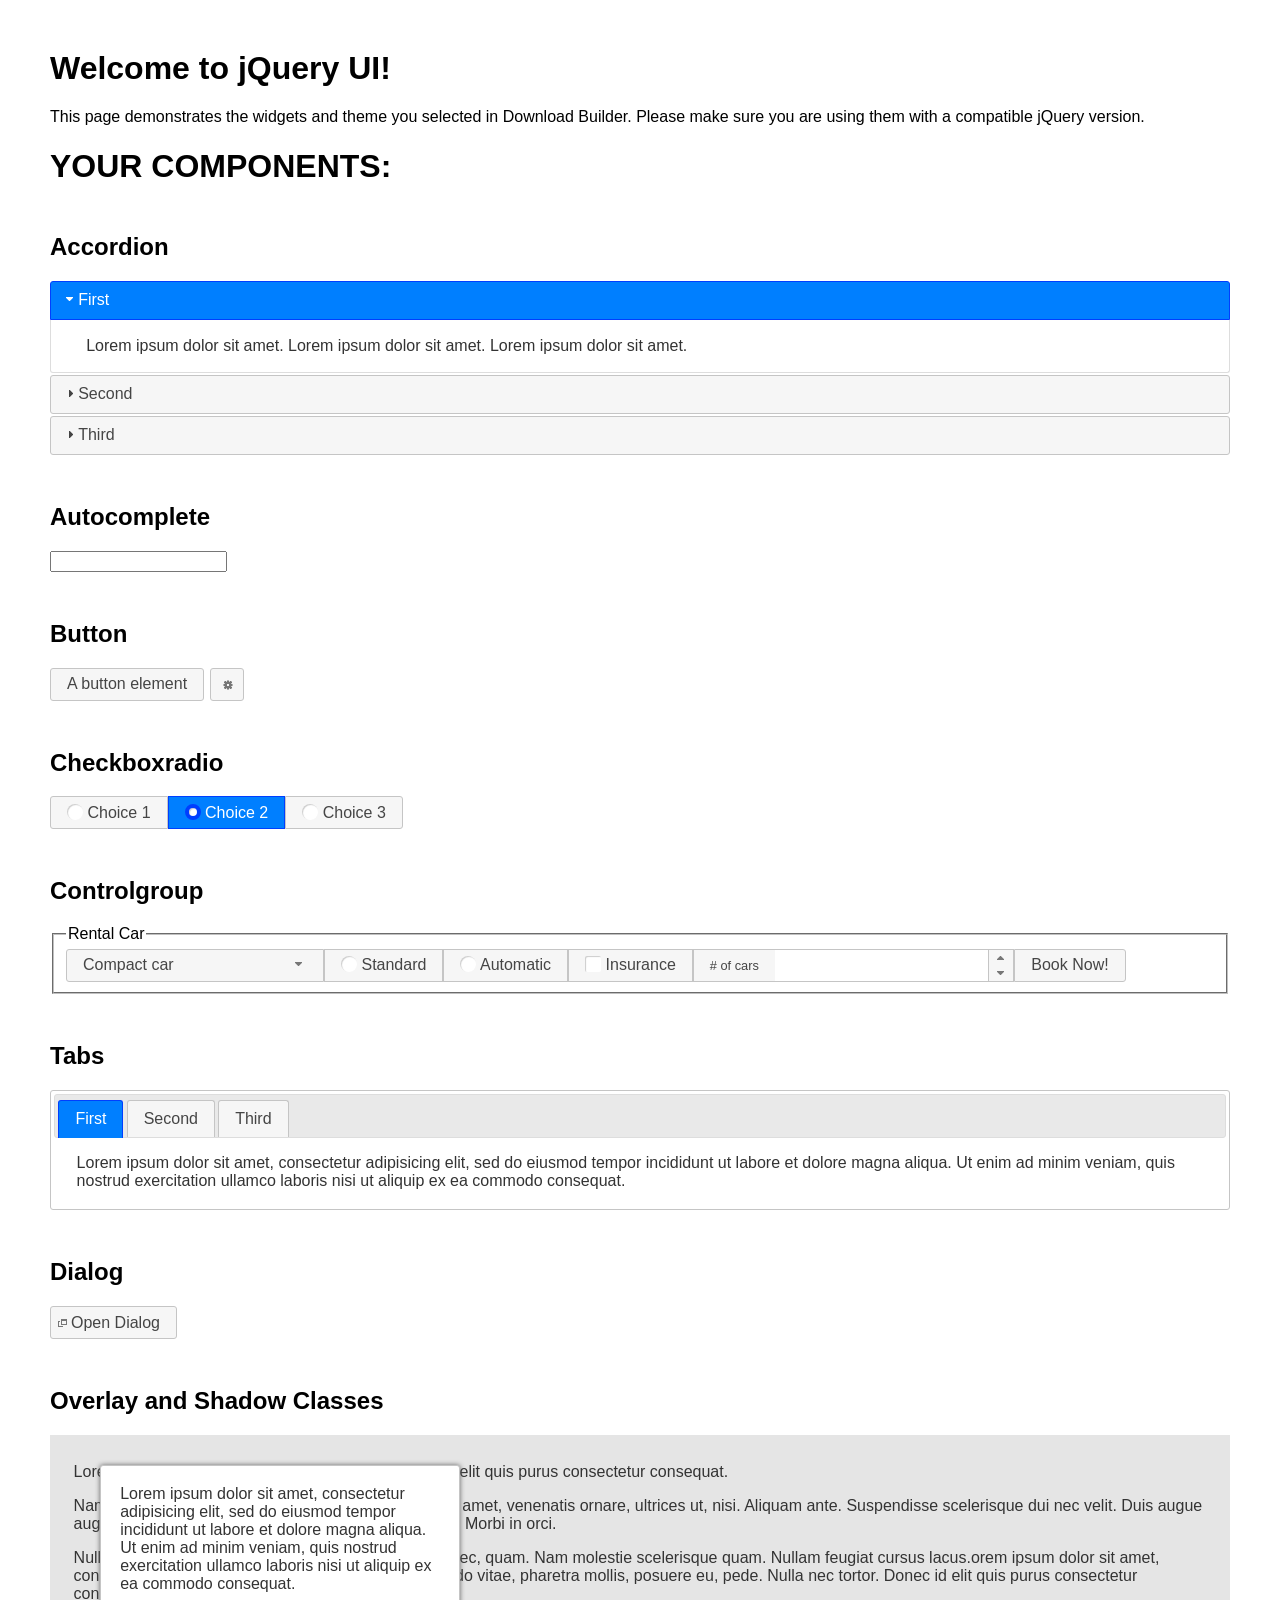
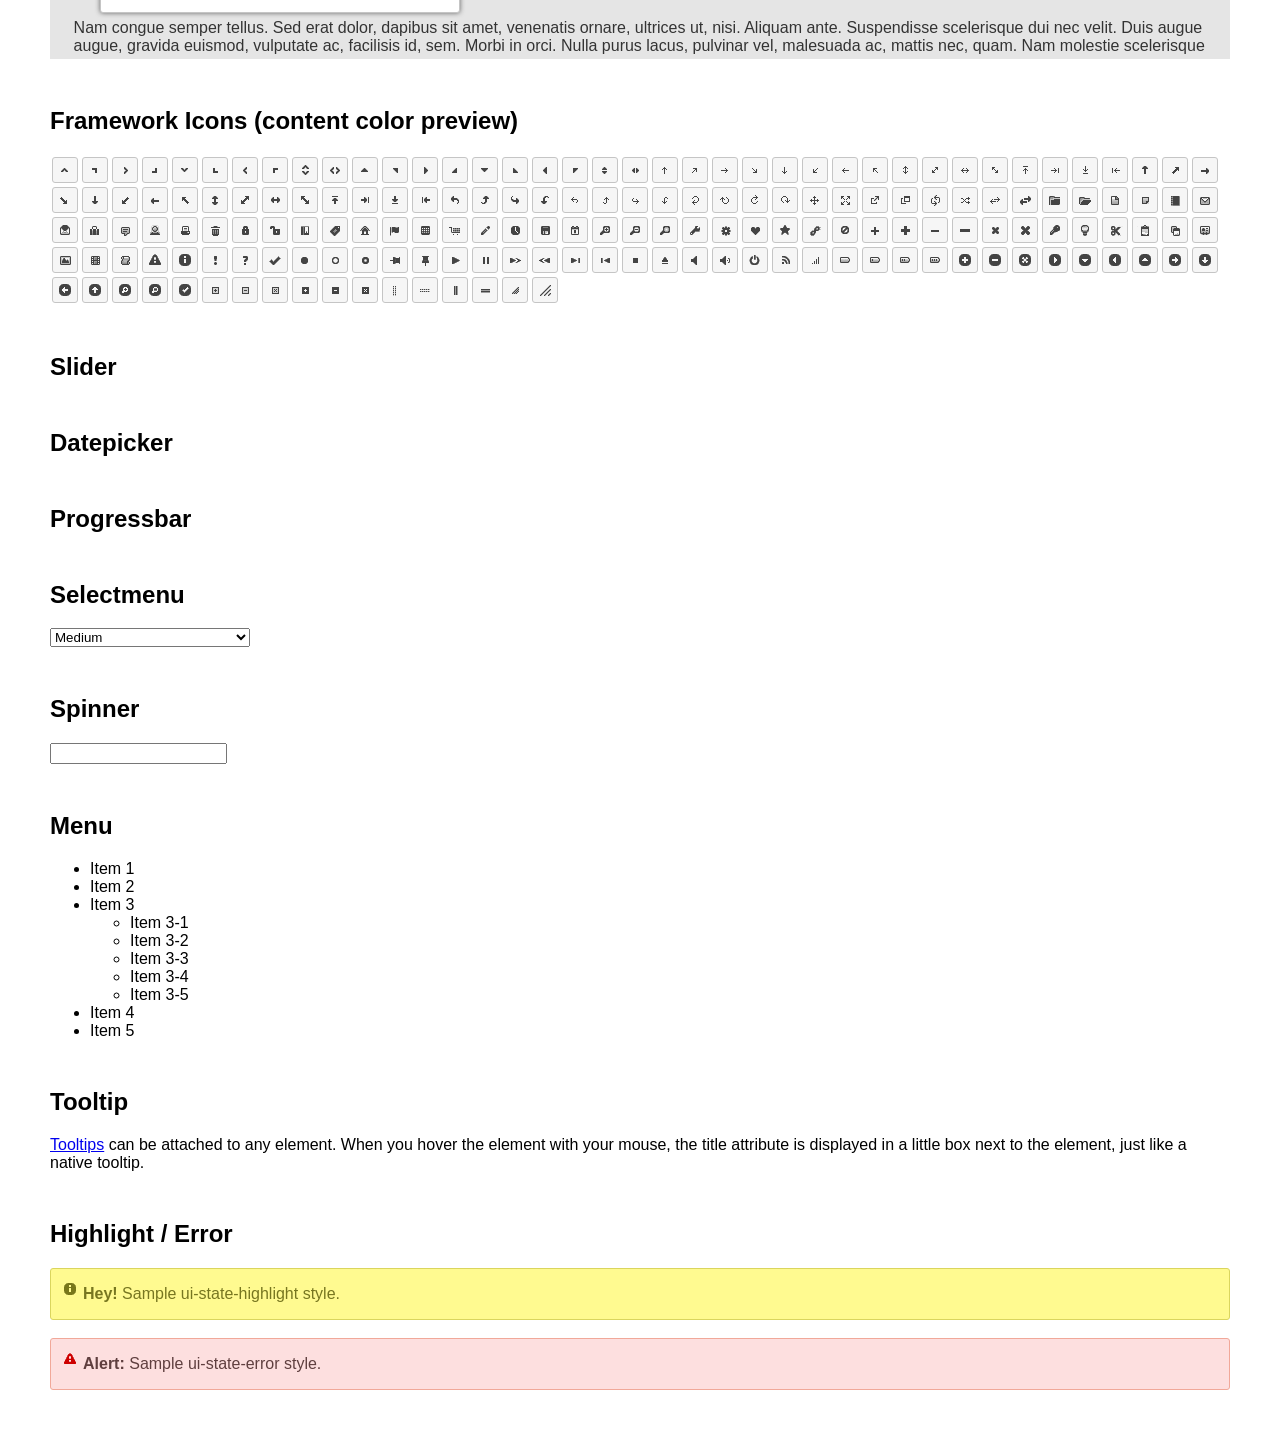
<file: Content/plugin/jquery-ui-1.13.1.custom/index.html>
<!doctype html>
<html lang="us">
<head>
	<meta charset="utf-8">
	<title>jQuery UI Example Page</title>
	<link href="jquery-ui.css" rel="stylesheet">
	<style>
	body{
		font-family: "Trebuchet MS", sans-serif;
		margin: 50px;
	}
	.demoHeaders {
		margin-top: 2em;
	}
	#dialog-link {
		padding: .4em 1em .4em 20px;
		text-decoration: none;
		position: relative;
	}
	#dialog-link span.ui-icon {
		margin: 0 5px 0 0;
		position: absolute;
		left: .2em;
		top: 50%;
		margin-top: -8px;
	}
	#icons {
		margin: 0;
		padding: 0;
	}
	#icons li {
		margin: 2px;
		position: relative;
		padding: 4px 0;
		cursor: pointer;
		float: left;
		list-style: none;
	}
	#icons span.ui-icon {
		float: left;
		margin: 0 4px;
	}
	.fakewindowcontain .ui-widget-overlay {
		position: absolute;
	}
	select {
		width: 200px;
	}
	</style>
</head>
<body>

<h1>Welcome to jQuery UI!</h1>

<div class="ui-widget">
	<p>This page demonstrates the widgets and theme you selected in Download Builder. Please make sure you are using them with a compatible jQuery version.</p>
</div>

<h1>YOUR COMPONENTS:</h1>

<!-- Accordion -->
<h2 class="demoHeaders">Accordion</h2>
<div id="accordion">
	<h3>First</h3>
	<div>Lorem ipsum dolor sit amet. Lorem ipsum dolor sit amet. Lorem ipsum dolor sit amet.</div>
	<h3>Second</h3>
	<div>Phasellus mattis tincidunt nibh.</div>
	<h3>Third</h3>
	<div>Nam dui erat, auctor a, dignissim quis.</div>
</div>

<!-- Autocomplete -->
<h2 class="demoHeaders">Autocomplete</h2>
<div>
	<input id="autocomplete" title="type &quot;a&quot;">
</div>

<!-- Button -->
<h2 class="demoHeaders">Button</h2>
<button id="button">A button element</button>
<button id="button-icon">An icon-only button</button>

<!-- Checkboxradio -->
<h2 class="demoHeaders">Checkboxradio</h2>
<form style="margin-top: 1em;">
	<div id="radioset">
		<input type="radio" id="radio1" name="radio"><label for="radio1">Choice 1</label>
		<input type="radio" id="radio2" name="radio" checked="checked"><label for="radio2">Choice 2</label>
		<input type="radio" id="radio3" name="radio"><label for="radio3">Choice 3</label>
	</div>
</form>

<!-- Controlgroup -->
<h2 class="demoHeaders">Controlgroup</h2>
<fieldset>
	<legend>Rental Car</legend>
	<div id="controlgroup">
		<select id="car-type">
			<option>Compact car</option>
			<option>Midsize car</option>
			<option>Full size car</option>
			<option>SUV</option>
			<option>Luxury</option>
			<option>Truck</option>
			<option>Van</option>
		</select>
		<label for="transmission-standard">Standard</label>
		<input type="radio" name="transmission" id="transmission-standard">
		<label for="transmission-automatic">Automatic</label>
		<input type="radio" name="transmission" id="transmission-automatic">
		<label for="insurance">Insurance</label>
		<input type="checkbox" name="insurance" id="insurance">
		<label for="horizontal-spinner" class="ui-controlgroup-label"># of cars</label>
		<input id="horizontal-spinner" class="ui-spinner-input">
		<button>Book Now!</button>
	</div>
</fieldset>

<!-- Tabs -->
<h2 class="demoHeaders">Tabs</h2>
<div id="tabs">
	<ul>
		<li><a href="#tabs-1">First</a></li>
		<li><a href="#tabs-2">Second</a></li>
		<li><a href="#tabs-3">Third</a></li>
	</ul>
	<div id="tabs-1">Lorem ipsum dolor sit amet, consectetur adipisicing elit, sed do eiusmod tempor incididunt ut labore et dolore magna aliqua. Ut enim ad minim veniam, quis nostrud exercitation ullamco laboris nisi ut aliquip ex ea commodo consequat.</div>
	<div id="tabs-2">Phasellus mattis tincidunt nibh. Cras orci urna, blandit id, pretium vel, aliquet ornare, felis. Maecenas scelerisque sem non nisl. Fusce sed lorem in enim dictum bibendum.</div>
	<div id="tabs-3">Nam dui erat, auctor a, dignissim quis, sollicitudin eu, felis. Pellentesque nisi urna, interdum eget, sagittis et, consequat vestibulum, lacus. Mauris porttitor ullamcorper augue.</div>
</div>

<h2 class="demoHeaders">Dialog</h2>
<p>
	<button id="dialog-link" class="ui-button ui-corner-all ui-widget">
		<span class="ui-icon ui-icon-newwin"></span>Open Dialog
	</button>
</p>

<h2 class="demoHeaders">Overlay and Shadow Classes</h2>
<div style="position: relative; width: 96%; height: 200px; padding:1% 2%; overflow:hidden;" class="fakewindowcontain">
	<p>Lorem ipsum dolor sit amet,  Nulla nec tortor. Donec id elit quis purus consectetur consequat. </p><p>Nam congue semper tellus. Sed erat dolor, dapibus sit amet, venenatis ornare, ultrices ut, nisi. Aliquam ante. Suspendisse scelerisque dui nec velit. Duis augue augue, gravida euismod, vulputate ac, facilisis id, sem. Morbi in orci. </p><p>Nulla purus lacus, pulvinar vel, malesuada ac, mattis nec, quam. Nam molestie scelerisque quam. Nullam feugiat cursus lacus.orem ipsum dolor sit amet, consectetur adipiscing elit. Donec libero risus, commodo vitae, pharetra mollis, posuere eu, pede. Nulla nec tortor. Donec id elit quis purus consectetur consequat. </p><p>Nam congue semper tellus. Sed erat dolor, dapibus sit amet, venenatis ornare, ultrices ut, nisi. Aliquam ante. Suspendisse scelerisque dui nec velit. Duis augue augue, gravida euismod, vulputate ac, facilisis id, sem. Morbi in orci. Nulla purus lacus, pulvinar vel, malesuada ac, mattis nec, quam. Nam molestie scelerisque quam. </p><p>Nullam feugiat cursus lacus.orem ipsum dolor sit amet, consectetur adipiscing elit. Donec libero risus, commodo vitae, pharetra mollis, posuere eu, pede. Nulla nec tortor. Donec id elit quis purus consectetur consequat. Nam congue semper tellus. Sed erat dolor, dapibus sit amet, venenatis ornare, ultrices ut, nisi. Aliquam ante. </p><p>Suspendisse scelerisque dui nec velit. Duis augue augue, gravida euismod, vulputate ac, facilisis id, sem. Morbi in orci. Nulla purus lacus, pulvinar vel, malesuada ac, mattis nec, quam. Nam molestie scelerisque quam. Nullam feugiat cursus lacus.orem ipsum dolor sit amet, consectetur adipiscing elit. Donec libero risus, commodo vitae, pharetra mollis, posuere eu, pede. Nulla nec tortor. Donec id elit quis purus consectetur consequat. Nam congue semper tellus. Sed erat dolor, dapibus sit amet, venenatis ornare, ultrices ut, nisi. </p>

	<!-- ui-dialog -->
	<div class="ui-widget-overlay ui-front"></div>
	<div style="position: absolute; width: 320px; left: 50px; top: 30px; padding: 1.2em" class="ui-widget ui-front ui-widget-content ui-corner-all ui-widget-shadow">
		Lorem ipsum dolor sit amet, consectetur adipisicing elit, sed do eiusmod tempor incididunt ut labore et dolore magna aliqua. Ut enim ad minim veniam, quis nostrud exercitation ullamco laboris nisi ut aliquip ex ea commodo consequat.
	</div>

</div>

<!-- ui-dialog -->
<div id="dialog" title="Dialog Title">
	<p>Lorem ipsum dolor sit amet, consectetur adipisicing elit, sed do eiusmod tempor incididunt ut labore et dolore magna aliqua. Ut enim ad minim veniam, quis nostrud exercitation ullamco laboris nisi ut aliquip ex ea commodo consequat.</p>
</div>


<h2 class="demoHeaders">Framework Icons (content color preview)</h2>
<ul id="icons" class="ui-widget ui-helper-clearfix">
	<li class="ui-state-default ui-corner-all" title=".ui-icon-caret-1-n"><span class="ui-icon ui-icon-caret-1-n"></span></li>
	<li class="ui-state-default ui-corner-all" title=".ui-icon-caret-1-ne"><span class="ui-icon ui-icon-caret-1-ne"></span></li>
	<li class="ui-state-default ui-corner-all" title=".ui-icon-caret-1-e"><span class="ui-icon ui-icon-caret-1-e"></span></li>
	<li class="ui-state-default ui-corner-all" title=".ui-icon-caret-1-se"><span class="ui-icon ui-icon-caret-1-se"></span></li>
	<li class="ui-state-default ui-corner-all" title=".ui-icon-caret-1-s"><span class="ui-icon ui-icon-caret-1-s"></span></li>
	<li class="ui-state-default ui-corner-all" title=".ui-icon-caret-1-sw"><span class="ui-icon ui-icon-caret-1-sw"></span></li>
	<li class="ui-state-default ui-corner-all" title=".ui-icon-caret-1-w"><span class="ui-icon ui-icon-caret-1-w"></span></li>
	<li class="ui-state-default ui-corner-all" title=".ui-icon-caret-1-nw"><span class="ui-icon ui-icon-caret-1-nw"></span></li>
	<li class="ui-state-default ui-corner-all" title=".ui-icon-caret-2-n-s"><span class="ui-icon ui-icon-caret-2-n-s"></span></li>
	<li class="ui-state-default ui-corner-all" title=".ui-icon-caret-2-e-w"><span class="ui-icon ui-icon-caret-2-e-w"></span></li>
	<li class="ui-state-default ui-corner-all" title=".ui-icon-triangle-1-n"><span class="ui-icon ui-icon-triangle-1-n"></span></li>
	<li class="ui-state-default ui-corner-all" title=".ui-icon-triangle-1-ne"><span class="ui-icon ui-icon-triangle-1-ne"></span></li>
	<li class="ui-state-default ui-corner-all" title=".ui-icon-triangle-1-e"><span class="ui-icon ui-icon-triangle-1-e"></span></li>
	<li class="ui-state-default ui-corner-all" title=".ui-icon-triangle-1-se"><span class="ui-icon ui-icon-triangle-1-se"></span></li>
	<li class="ui-state-default ui-corner-all" title=".ui-icon-triangle-1-s"><span class="ui-icon ui-icon-triangle-1-s"></span></li>
	<li class="ui-state-default ui-corner-all" title=".ui-icon-triangle-1-sw"><span class="ui-icon ui-icon-triangle-1-sw"></span></li>
	<li class="ui-state-default ui-corner-all" title=".ui-icon-triangle-1-w"><span class="ui-icon ui-icon-triangle-1-w"></span></li>
	<li class="ui-state-default ui-corner-all" title=".ui-icon-triangle-1-nw"><span class="ui-icon ui-icon-triangle-1-nw"></span></li>
	<li class="ui-state-default ui-corner-all" title=".ui-icon-triangle-2-n-s"><span class="ui-icon ui-icon-triangle-2-n-s"></span></li>
	<li class="ui-state-default ui-corner-all" title=".ui-icon-triangle-2-e-w"><span class="ui-icon ui-icon-triangle-2-e-w"></span></li>
	<li class="ui-state-default ui-corner-all" title=".ui-icon-arrow-1-n"><span class="ui-icon ui-icon-arrow-1-n"></span></li>
	<li class="ui-state-default ui-corner-all" title=".ui-icon-arrow-1-ne"><span class="ui-icon ui-icon-arrow-1-ne"></span></li>
	<li class="ui-state-default ui-corner-all" title=".ui-icon-arrow-1-e"><span class="ui-icon ui-icon-arrow-1-e"></span></li>
	<li class="ui-state-default ui-corner-all" title=".ui-icon-arrow-1-se"><span class="ui-icon ui-icon-arrow-1-se"></span></li>
	<li class="ui-state-default ui-corner-all" title=".ui-icon-arrow-1-s"><span class="ui-icon ui-icon-arrow-1-s"></span></li>
	<li class="ui-state-default ui-corner-all" title=".ui-icon-arrow-1-sw"><span class="ui-icon ui-icon-arrow-1-sw"></span></li>
	<li class="ui-state-default ui-corner-all" title=".ui-icon-arrow-1-w"><span class="ui-icon ui-icon-arrow-1-w"></span></li>
	<li class="ui-state-default ui-corner-all" title=".ui-icon-arrow-1-nw"><span class="ui-icon ui-icon-arrow-1-nw"></span></li>
	<li class="ui-state-default ui-corner-all" title=".ui-icon-arrow-2-n-s"><span class="ui-icon ui-icon-arrow-2-n-s"></span></li>
	<li class="ui-state-default ui-corner-all" title=".ui-icon-arrow-2-ne-sw"><span class="ui-icon ui-icon-arrow-2-ne-sw"></span></li>
	<li class="ui-state-default ui-corner-all" title=".ui-icon-arrow-2-e-w"><span class="ui-icon ui-icon-arrow-2-e-w"></span></li>
	<li class="ui-state-default ui-corner-all" title=".ui-icon-arrow-2-se-nw"><span class="ui-icon ui-icon-arrow-2-se-nw"></span></li>
	<li class="ui-state-default ui-corner-all" title=".ui-icon-arrowstop-1-n"><span class="ui-icon ui-icon-arrowstop-1-n"></span></li>
	<li class="ui-state-default ui-corner-all" title=".ui-icon-arrowstop-1-e"><span class="ui-icon ui-icon-arrowstop-1-e"></span></li>
	<li class="ui-state-default ui-corner-all" title=".ui-icon-arrowstop-1-s"><span class="ui-icon ui-icon-arrowstop-1-s"></span></li>
	<li class="ui-state-default ui-corner-all" title=".ui-icon-arrowstop-1-w"><span class="ui-icon ui-icon-arrowstop-1-w"></span></li>
	<li class="ui-state-default ui-corner-all" title=".ui-icon-arrowthick-1-n"><span class="ui-icon ui-icon-arrowthick-1-n"></span></li>
	<li class="ui-state-default ui-corner-all" title=".ui-icon-arrowthick-1-ne"><span class="ui-icon ui-icon-arrowthick-1-ne"></span></li>
	<li class="ui-state-default ui-corner-all" title=".ui-icon-arrowthick-1-e"><span class="ui-icon ui-icon-arrowthick-1-e"></span></li>
	<li class="ui-state-default ui-corner-all" title=".ui-icon-arrowthick-1-se"><span class="ui-icon ui-icon-arrowthick-1-se"></span></li>
	<li class="ui-state-default ui-corner-all" title=".ui-icon-arrowthick-1-s"><span class="ui-icon ui-icon-arrowthick-1-s"></span></li>
	<li class="ui-state-default ui-corner-all" title=".ui-icon-arrowthick-1-sw"><span class="ui-icon ui-icon-arrowthick-1-sw"></span></li>
	<li class="ui-state-default ui-corner-all" title=".ui-icon-arrowthick-1-w"><span class="ui-icon ui-icon-arrowthick-1-w"></span></li>
	<li class="ui-state-default ui-corner-all" title=".ui-icon-arrowthick-1-nw"><span class="ui-icon ui-icon-arrowthick-1-nw"></span></li>
	<li class="ui-state-default ui-corner-all" title=".ui-icon-arrowthick-2-n-s"><span class="ui-icon ui-icon-arrowthick-2-n-s"></span></li>
	<li class="ui-state-default ui-corner-all" title=".ui-icon-arrowthick-2-ne-sw"><span class="ui-icon ui-icon-arrowthick-2-ne-sw"></span></li>
	<li class="ui-state-default ui-corner-all" title=".ui-icon-arrowthick-2-e-w"><span class="ui-icon ui-icon-arrowthick-2-e-w"></span></li>
	<li class="ui-state-default ui-corner-all" title=".ui-icon-arrowthick-2-se-nw"><span class="ui-icon ui-icon-arrowthick-2-se-nw"></span></li>
	<li class="ui-state-default ui-corner-all" title=".ui-icon-arrowthickstop-1-n"><span class="ui-icon ui-icon-arrowthickstop-1-n"></span></li>
	<li class="ui-state-default ui-corner-all" title=".ui-icon-arrowthickstop-1-e"><span class="ui-icon ui-icon-arrowthickstop-1-e"></span></li>
	<li class="ui-state-default ui-corner-all" title=".ui-icon-arrowthickstop-1-s"><span class="ui-icon ui-icon-arrowthickstop-1-s"></span></li>
	<li class="ui-state-default ui-corner-all" title=".ui-icon-arrowthickstop-1-w"><span class="ui-icon ui-icon-arrowthickstop-1-w"></span></li>
	<li class="ui-state-default ui-corner-all" title=".ui-icon-arrowreturnthick-1-w"><span class="ui-icon ui-icon-arrowreturnthick-1-w"></span></li>
	<li class="ui-state-default ui-corner-all" title=".ui-icon-arrowreturnthick-1-n"><span class="ui-icon ui-icon-arrowreturnthick-1-n"></span></li>
	<li class="ui-state-default ui-corner-all" title=".ui-icon-arrowreturnthick-1-e"><span class="ui-icon ui-icon-arrowreturnthick-1-e"></span></li>
	<li class="ui-state-default ui-corner-all" title=".ui-icon-arrowreturnthick-1-s"><span class="ui-icon ui-icon-arrowreturnthick-1-s"></span></li>
	<li class="ui-state-default ui-corner-all" title=".ui-icon-arrowreturn-1-w"><span class="ui-icon ui-icon-arrowreturn-1-w"></span></li>
	<li class="ui-state-default ui-corner-all" title=".ui-icon-arrowreturn-1-n"><span class="ui-icon ui-icon-arrowreturn-1-n"></span></li>
	<li class="ui-state-default ui-corner-all" title=".ui-icon-arrowreturn-1-e"><span class="ui-icon ui-icon-arrowreturn-1-e"></span></li>
	<li class="ui-state-default ui-corner-all" title=".ui-icon-arrowreturn-1-s"><span class="ui-icon ui-icon-arrowreturn-1-s"></span></li>
	<li class="ui-state-default ui-corner-all" title=".ui-icon-arrowrefresh-1-w"><span class="ui-icon ui-icon-arrowrefresh-1-w"></span></li>
	<li class="ui-state-default ui-corner-all" title=".ui-icon-arrowrefresh-1-n"><span class="ui-icon ui-icon-arrowrefresh-1-n"></span></li>
	<li class="ui-state-default ui-corner-all" title=".ui-icon-arrowrefresh-1-e"><span class="ui-icon ui-icon-arrowrefresh-1-e"></span></li>
	<li class="ui-state-default ui-corner-all" title=".ui-icon-arrowrefresh-1-s"><span class="ui-icon ui-icon-arrowrefresh-1-s"></span></li>
	<li class="ui-state-default ui-corner-all" title=".ui-icon-arrow-4"><span class="ui-icon ui-icon-arrow-4"></span></li>
	<li class="ui-state-default ui-corner-all" title=".ui-icon-arrow-4-diag"><span class="ui-icon ui-icon-arrow-4-diag"></span></li>
	<li class="ui-state-default ui-corner-all" title=".ui-icon-extlink"><span class="ui-icon ui-icon-extlink"></span></li>
	<li class="ui-state-default ui-corner-all" title=".ui-icon-newwin"><span class="ui-icon ui-icon-newwin"></span></li>
	<li class="ui-state-default ui-corner-all" title=".ui-icon-refresh"><span class="ui-icon ui-icon-refresh"></span></li>
	<li class="ui-state-default ui-corner-all" title=".ui-icon-shuffle"><span class="ui-icon ui-icon-shuffle"></span></li>
	<li class="ui-state-default ui-corner-all" title=".ui-icon-transfer-e-w"><span class="ui-icon ui-icon-transfer-e-w"></span></li>
	<li class="ui-state-default ui-corner-all" title=".ui-icon-transferthick-e-w"><span class="ui-icon ui-icon-transferthick-e-w"></span></li>
	<li class="ui-state-default ui-corner-all" title=".ui-icon-folder-collapsed"><span class="ui-icon ui-icon-folder-collapsed"></span></li>
	<li class="ui-state-default ui-corner-all" title=".ui-icon-folder-open"><span class="ui-icon ui-icon-folder-open"></span></li>
	<li class="ui-state-default ui-corner-all" title=".ui-icon-document"><span class="ui-icon ui-icon-document"></span></li>
	<li class="ui-state-default ui-corner-all" title=".ui-icon-document-b"><span class="ui-icon ui-icon-document-b"></span></li>
	<li class="ui-state-default ui-corner-all" title=".ui-icon-note"><span class="ui-icon ui-icon-note"></span></li>
	<li class="ui-state-default ui-corner-all" title=".ui-icon-mail-closed"><span class="ui-icon ui-icon-mail-closed"></span></li>
	<li class="ui-state-default ui-corner-all" title=".ui-icon-mail-open"><span class="ui-icon ui-icon-mail-open"></span></li>
	<li class="ui-state-default ui-corner-all" title=".ui-icon-suitcase"><span class="ui-icon ui-icon-suitcase"></span></li>
	<li class="ui-state-default ui-corner-all" title=".ui-icon-comment"><span class="ui-icon ui-icon-comment"></span></li>
	<li class="ui-state-default ui-corner-all" title=".ui-icon-person"><span class="ui-icon ui-icon-person"></span></li>
	<li class="ui-state-default ui-corner-all" title=".ui-icon-print"><span class="ui-icon ui-icon-print"></span></li>
	<li class="ui-state-default ui-corner-all" title=".ui-icon-trash"><span class="ui-icon ui-icon-trash"></span></li>
	<li class="ui-state-default ui-corner-all" title=".ui-icon-locked"><span class="ui-icon ui-icon-locked"></span></li>
	<li class="ui-state-default ui-corner-all" title=".ui-icon-unlocked"><span class="ui-icon ui-icon-unlocked"></span></li>
	<li class="ui-state-default ui-corner-all" title=".ui-icon-bookmark"><span class="ui-icon ui-icon-bookmark"></span></li>
	<li class="ui-state-default ui-corner-all" title=".ui-icon-tag"><span class="ui-icon ui-icon-tag"></span></li>
	<li class="ui-state-default ui-corner-all" title=".ui-icon-home"><span class="ui-icon ui-icon-home"></span></li>
	<li class="ui-state-default ui-corner-all" title=".ui-icon-flag"><span class="ui-icon ui-icon-flag"></span></li>
	<li class="ui-state-default ui-corner-all" title=".ui-icon-calculator"><span class="ui-icon ui-icon-calculator"></span></li>
	<li class="ui-state-default ui-corner-all" title=".ui-icon-cart"><span class="ui-icon ui-icon-cart"></span></li>
	<li class="ui-state-default ui-corner-all" title=".ui-icon-pencil"><span class="ui-icon ui-icon-pencil"></span></li>
	<li class="ui-state-default ui-corner-all" title=".ui-icon-clock"><span class="ui-icon ui-icon-clock"></span></li>
	<li class="ui-state-default ui-corner-all" title=".ui-icon-disk"><span class="ui-icon ui-icon-disk"></span></li>
	<li class="ui-state-default ui-corner-all" title=".ui-icon-calendar"><span class="ui-icon ui-icon-calendar"></span></li>
	<li class="ui-state-default ui-corner-all" title=".ui-icon-zoomin"><span class="ui-icon ui-icon-zoomin"></span></li>
	<li class="ui-state-default ui-corner-all" title=".ui-icon-zoomout"><span class="ui-icon ui-icon-zoomout"></span></li>
	<li class="ui-state-default ui-corner-all" title=".ui-icon-search"><span class="ui-icon ui-icon-search"></span></li>
	<li class="ui-state-default ui-corner-all" title=".ui-icon-wrench"><span class="ui-icon ui-icon-wrench"></span></li>
	<li class="ui-state-default ui-corner-all" title=".ui-icon-gear"><span class="ui-icon ui-icon-gear"></span></li>
	<li class="ui-state-default ui-corner-all" title=".ui-icon-heart"><span class="ui-icon ui-icon-heart"></span></li>
	<li class="ui-state-default ui-corner-all" title=".ui-icon-star"><span class="ui-icon ui-icon-star"></span></li>
	<li class="ui-state-default ui-corner-all" title=".ui-icon-link"><span class="ui-icon ui-icon-link"></span></li>
	<li class="ui-state-default ui-corner-all" title=".ui-icon-cancel"><span class="ui-icon ui-icon-cancel"></span></li>
	<li class="ui-state-default ui-corner-all" title=".ui-icon-plus"><span class="ui-icon ui-icon-plus"></span></li>
	<li class="ui-state-default ui-corner-all" title=".ui-icon-plusthick"><span class="ui-icon ui-icon-plusthick"></span></li>
	<li class="ui-state-default ui-corner-all" title=".ui-icon-minus"><span class="ui-icon ui-icon-minus"></span></li>
	<li class="ui-state-default ui-corner-all" title=".ui-icon-minusthick"><span class="ui-icon ui-icon-minusthick"></span></li>
	<li class="ui-state-default ui-corner-all" title=".ui-icon-close"><span class="ui-icon ui-icon-close"></span></li>
	<li class="ui-state-default ui-corner-all" title=".ui-icon-closethick"><span class="ui-icon ui-icon-closethick"></span></li>
	<li class="ui-state-default ui-corner-all" title=".ui-icon-key"><span class="ui-icon ui-icon-key"></span></li>
	<li class="ui-state-default ui-corner-all" title=".ui-icon-lightbulb"><span class="ui-icon ui-icon-lightbulb"></span></li>
	<li class="ui-state-default ui-corner-all" title=".ui-icon-scissors"><span class="ui-icon ui-icon-scissors"></span></li>
	<li class="ui-state-default ui-corner-all" title=".ui-icon-clipboard"><span class="ui-icon ui-icon-clipboard"></span></li>
	<li class="ui-state-default ui-corner-all" title=".ui-icon-copy"><span class="ui-icon ui-icon-copy"></span></li>
	<li class="ui-state-default ui-corner-all" title=".ui-icon-contact"><span class="ui-icon ui-icon-contact"></span></li>
	<li class="ui-state-default ui-corner-all" title=".ui-icon-image"><span class="ui-icon ui-icon-image"></span></li>
	<li class="ui-state-default ui-corner-all" title=".ui-icon-video"><span class="ui-icon ui-icon-video"></span></li>
	<li class="ui-state-default ui-corner-all" title=".ui-icon-script"><span class="ui-icon ui-icon-script"></span></li>
	<li class="ui-state-default ui-corner-all" title=".ui-icon-alert"><span class="ui-icon ui-icon-alert"></span></li>
	<li class="ui-state-default ui-corner-all" title=".ui-icon-info"><span class="ui-icon ui-icon-info"></span></li>
	<li class="ui-state-default ui-corner-all" title=".ui-icon-notice"><span class="ui-icon ui-icon-notice"></span></li>
	<li class="ui-state-default ui-corner-all" title=".ui-icon-help"><span class="ui-icon ui-icon-help"></span></li>
	<li class="ui-state-default ui-corner-all" title=".ui-icon-check"><span class="ui-icon ui-icon-check"></span></li>
	<li class="ui-state-default ui-corner-all" title=".ui-icon-bullet"><span class="ui-icon ui-icon-bullet"></span></li>
	<li class="ui-state-default ui-corner-all" title=".ui-icon-radio-off"><span class="ui-icon ui-icon-radio-off"></span></li>
	<li class="ui-state-default ui-corner-all" title=".ui-icon-radio-on"><span class="ui-icon ui-icon-radio-on"></span></li>
	<li class="ui-state-default ui-corner-all" title=".ui-icon-pin-w"><span class="ui-icon ui-icon-pin-w"></span></li>
	<li class="ui-state-default ui-corner-all" title=".ui-icon-pin-s"><span class="ui-icon ui-icon-pin-s"></span></li>
	<li class="ui-state-default ui-corner-all" title=".ui-icon-play"><span class="ui-icon ui-icon-play"></span></li>
	<li class="ui-state-default ui-corner-all" title=".ui-icon-pause"><span class="ui-icon ui-icon-pause"></span></li>
	<li class="ui-state-default ui-corner-all" title=".ui-icon-seek-next"><span class="ui-icon ui-icon-seek-next"></span></li>
	<li class="ui-state-default ui-corner-all" title=".ui-icon-seek-prev"><span class="ui-icon ui-icon-seek-prev"></span></li>
	<li class="ui-state-default ui-corner-all" title=".ui-icon-seek-end"><span class="ui-icon ui-icon-seek-end"></span></li>
	<li class="ui-state-default ui-corner-all" title=".ui-icon-seek-first"><span class="ui-icon ui-icon-seek-first"></span></li>
	<li class="ui-state-default ui-corner-all" title=".ui-icon-stop"><span class="ui-icon ui-icon-stop"></span></li>
	<li class="ui-state-default ui-corner-all" title=".ui-icon-eject"><span class="ui-icon ui-icon-eject"></span></li>
	<li class="ui-state-default ui-corner-all" title=".ui-icon-volume-off"><span class="ui-icon ui-icon-volume-off"></span></li>
	<li class="ui-state-default ui-corner-all" title=".ui-icon-volume-on"><span class="ui-icon ui-icon-volume-on"></span></li>
	<li class="ui-state-default ui-corner-all" title=".ui-icon-power"><span class="ui-icon ui-icon-power"></span></li>
	<li class="ui-state-default ui-corner-all" title=".ui-icon-signal-diag"><span class="ui-icon ui-icon-signal-diag"></span></li>
	<li class="ui-state-default ui-corner-all" title=".ui-icon-signal"><span class="ui-icon ui-icon-signal"></span></li>
	<li class="ui-state-default ui-corner-all" title=".ui-icon-battery-0"><span class="ui-icon ui-icon-battery-0"></span></li>
	<li class="ui-state-default ui-corner-all" title=".ui-icon-battery-1"><span class="ui-icon ui-icon-battery-1"></span></li>
	<li class="ui-state-default ui-corner-all" title=".ui-icon-battery-2"><span class="ui-icon ui-icon-battery-2"></span></li>
	<li class="ui-state-default ui-corner-all" title=".ui-icon-battery-3"><span class="ui-icon ui-icon-battery-3"></span></li>
	<li class="ui-state-default ui-corner-all" title=".ui-icon-circle-plus"><span class="ui-icon ui-icon-circle-plus"></span></li>
	<li class="ui-state-default ui-corner-all" title=".ui-icon-circle-minus"><span class="ui-icon ui-icon-circle-minus"></span></li>
	<li class="ui-state-default ui-corner-all" title=".ui-icon-circle-close"><span class="ui-icon ui-icon-circle-close"></span></li>
	<li class="ui-state-default ui-corner-all" title=".ui-icon-circle-triangle-e"><span class="ui-icon ui-icon-circle-triangle-e"></span></li>
	<li class="ui-state-default ui-corner-all" title=".ui-icon-circle-triangle-s"><span class="ui-icon ui-icon-circle-triangle-s"></span></li>
	<li class="ui-state-default ui-corner-all" title=".ui-icon-circle-triangle-w"><span class="ui-icon ui-icon-circle-triangle-w"></span></li>
	<li class="ui-state-default ui-corner-all" title=".ui-icon-circle-triangle-n"><span class="ui-icon ui-icon-circle-triangle-n"></span></li>
	<li class="ui-state-default ui-corner-all" title=".ui-icon-circle-arrow-e"><span class="ui-icon ui-icon-circle-arrow-e"></span></li>
	<li class="ui-state-default ui-corner-all" title=".ui-icon-circle-arrow-s"><span class="ui-icon ui-icon-circle-arrow-s"></span></li>
	<li class="ui-state-default ui-corner-all" title=".ui-icon-circle-arrow-w"><span class="ui-icon ui-icon-circle-arrow-w"></span></li>
	<li class="ui-state-default ui-corner-all" title=".ui-icon-circle-arrow-n"><span class="ui-icon ui-icon-circle-arrow-n"></span></li>
	<li class="ui-state-default ui-corner-all" title=".ui-icon-circle-zoomin"><span class="ui-icon ui-icon-circle-zoomin"></span></li>
	<li class="ui-state-default ui-corner-all" title=".ui-icon-circle-zoomout"><span class="ui-icon ui-icon-circle-zoomout"></span></li>
	<li class="ui-state-default ui-corner-all" title=".ui-icon-circle-check"><span class="ui-icon ui-icon-circle-check"></span></li>
	<li class="ui-state-default ui-corner-all" title=".ui-icon-circlesmall-plus"><span class="ui-icon ui-icon-circlesmall-plus"></span></li>
	<li class="ui-state-default ui-corner-all" title=".ui-icon-circlesmall-minus"><span class="ui-icon ui-icon-circlesmall-minus"></span></li>
	<li class="ui-state-default ui-corner-all" title=".ui-icon-circlesmall-close"><span class="ui-icon ui-icon-circlesmall-close"></span></li>
	<li class="ui-state-default ui-corner-all" title=".ui-icon-squaresmall-plus"><span class="ui-icon ui-icon-squaresmall-plus"></span></li>
	<li class="ui-state-default ui-corner-all" title=".ui-icon-squaresmall-minus"><span class="ui-icon ui-icon-squaresmall-minus"></span></li>
	<li class="ui-state-default ui-corner-all" title=".ui-icon-squaresmall-close"><span class="ui-icon ui-icon-squaresmall-close"></span></li>
	<li class="ui-state-default ui-corner-all" title=".ui-icon-grip-dotted-vertical"><span class="ui-icon ui-icon-grip-dotted-vertical"></span></li>
	<li class="ui-state-default ui-corner-all" title=".ui-icon-grip-dotted-horizontal"><span class="ui-icon ui-icon-grip-dotted-horizontal"></span></li>
	<li class="ui-state-default ui-corner-all" title=".ui-icon-grip-solid-vertical"><span class="ui-icon ui-icon-grip-solid-vertical"></span></li>
	<li class="ui-state-default ui-corner-all" title=".ui-icon-grip-solid-horizontal"><span class="ui-icon ui-icon-grip-solid-horizontal"></span></li>
	<li class="ui-state-default ui-corner-all" title=".ui-icon-gripsmall-diagonal-se"><span class="ui-icon ui-icon-gripsmall-diagonal-se"></span></li>
	<li class="ui-state-default ui-corner-all" title=".ui-icon-grip-diagonal-se"><span class="ui-icon ui-icon-grip-diagonal-se"></span></li>
</ul>

<!-- Slider -->
<h2 class="demoHeaders">Slider</h2>
<div id="slider"></div>

<!-- Datepicker -->
<h2 class="demoHeaders">Datepicker</h2>
<div id="datepicker"></div>

<!-- Progressbar -->
<h2 class="demoHeaders">Progressbar</h2>
<div id="progressbar"></div>

<!-- Progressbar -->
<h2 class="demoHeaders">Selectmenu</h2>
<select id="selectmenu">
	<option>Slower</option>
	<option>Slow</option>
	<option selected="selected">Medium</option>
	<option>Fast</option>
	<option>Faster</option>
</select>

<!-- Spinner -->
<h2 class="demoHeaders">Spinner</h2>
<input id="spinner">

<!-- Menu -->
<h2 class="demoHeaders">Menu</h2>
<ul style="width:100px;" id="menu">
	<li><div>Item 1</div></li>
	<li><div>Item 2</div></li>
	<li><div>Item 3</div>
		<ul>
			<li><div>Item 3-1</div></li>
			<li><div>Item 3-2</div></li>
			<li><div>Item 3-3</div></li>
			<li><div>Item 3-4</div></li>
			<li><div>Item 3-5</div></li>
		</ul>
	</li>
	<li><div>Item 4</div></li>
	<li><div>Item 5</div></li>
</ul>

<!-- Tooltip -->
<h2 class="demoHeaders">Tooltip</h2>
<p id="tooltip">
	<a href="#" title="That&apos;s what this widget is">Tooltips</a> can be attached to any element. When you hover
the element with your mouse, the title attribute is displayed in a little box next to the element, just like a native tooltip.
</p>

<!-- Highlight / Error -->
<h2 class="demoHeaders">Highlight / Error</h2>
<div class="ui-widget">
	<div class="ui-state-highlight ui-corner-all" style="margin-top: 20px; padding: 0 .7em;">
		<p><span class="ui-icon ui-icon-info" style="float: left; margin-right: .3em;"></span>
		<strong>Hey!</strong> Sample ui-state-highlight style.</p>
	</div>
</div>
<br>
<div class="ui-widget">
	<div class="ui-state-error ui-corner-all" style="padding: 0 .7em;">
		<p><span class="ui-icon ui-icon-alert" style="float: left; margin-right: .3em;"></span>
		<strong>Alert:</strong> Sample ui-state-error style.</p>
	</div>
</div>

<script src="external/jquery/jquery.js"></script>
<script src="jquery-ui.js"></script>
<script>
$( "#accordion" ).accordion();

var availableTags = [
	"ActionScript",
	"AppleScript",
	"Asp",
	"BASIC",
	"C",
	"C++",
	"Clojure",
	"COBOL",
	"ColdFusion",
	"Erlang",
	"Fortran",
	"Groovy",
	"Haskell",
	"Java",
	"JavaScript",
	"Lisp",
	"Perl",
	"PHP",
	"Python",
	"Ruby",
	"Scala",
	"Scheme"
];
$( "#autocomplete" ).autocomplete({
	source: availableTags
});

$( "#button" ).button();
$( "#button-icon" ).button({
	icon: "ui-icon-gear",
	showLabel: false
});

$( "#radioset" ).buttonset();

$( "#controlgroup" ).controlgroup();

$( "#tabs" ).tabs();

$( "#dialog" ).dialog({
	autoOpen: false,
	width: 400,
	buttons: [
		{
			text: "Ok",
			click: function() {
				$( this ).dialog( "close" );
			}
		},
		{
			text: "Cancel",
			click: function() {
				$( this ).dialog( "close" );
			}
		}
	]
});

// Link to open the dialog
$( "#dialog-link" ).click(function( event ) {
	$( "#dialog" ).dialog( "open" );
	event.preventDefault();
});

$( "#datepicker" ).datepicker({
	inline: true
});

$( "#slider" ).slider({
	range: true,
	values: [ 17, 67 ]
});

$( "#progressbar" ).progressbar({
	value: 20
});

$( "#spinner" ).spinner();

$( "#menu" ).menu();

$( "#tooltip" ).tooltip();

$( "#selectmenu" ).selectmenu();

// Hover states on the static widgets
$( "#dialog-link, #icons li" ).hover(
	function() {
		$( this ).addClass( "ui-state-hover" );
	},
	function() {
		$( this ).removeClass( "ui-state-hover" );
	}
);
</script>
</body>
</html>
</file>
